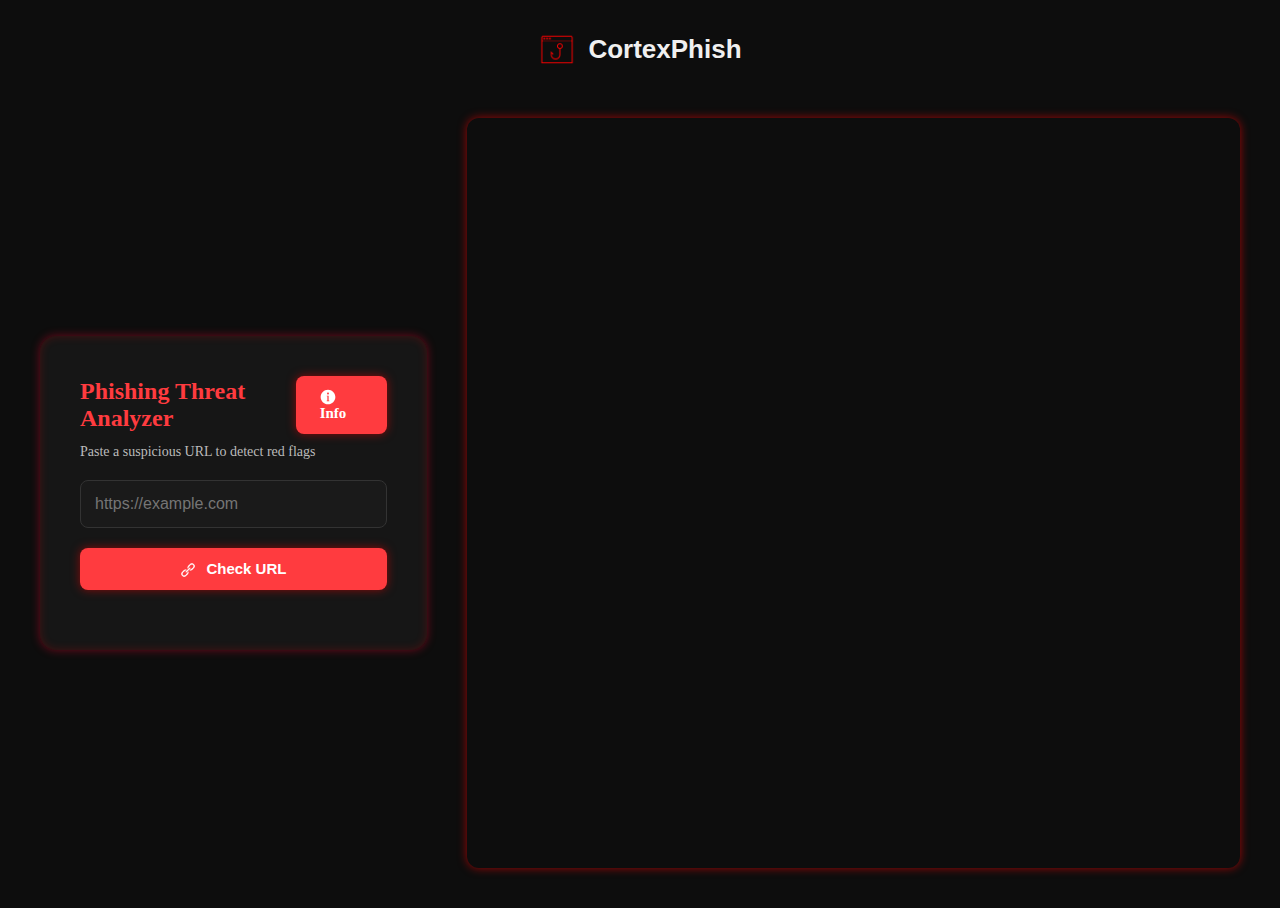
<file: index.html>
<!DOCTYPE html>
<html lang="en">
<head>
  <meta charset="UTF-8" />
  <meta name="viewport" content="width=device-width, initial-scale=1.0"/>
  <title>CortexPhish</title>
  <link rel="stylesheet" href="style.css" />
  <link rel="icon" href="tab.png" type="image/png">
</head>
<body>

  <!-- Top Logo + Title Section -->
  <div class="main-header">
    <img src="tab.png" alt="Logo" class="logo-icon">
    <h1>CortexPhish</h1>
  </div>

  <div class="main-layout">
    <!-- URL Checker -->
    <div class="container checker-box">
      <div class="header inner-header">
        <h2>Phishing Threat Analyzer</h2>
        <a href="info.html" class="info-button no-underline">
          <img src="info.svg" alt="info" style="width: 16px; vertical-align: middle; margin-right: 6px;">
          Info
        </a>
      </div>
      <p class="subtitle">Paste a suspicious URL to detect red flags</p>
      <input id="urlInput" placeholder="https://example.com" />
      <button onclick="checkURL()">
        <img src="url.png" alt="check" style="width: 16px; vertical-align: middle; margin-right: 6px;">
        Check URL
      </button>
      <div id="result" class="result"></div>
    </div>

    <!-- Optional hidden button -->
    <button id="downloadBtn" onclick="downloadReport()" style="display: none;">Download Report</button>

    <!-- Threat Map -->
    <div class="map-box">
      <iframe src="https://threatmap.checkpoint.com/" frameborder="0"></iframe>
    </div>
  </div>

  <script src="script.js"></script>
</body>
</html>
</file>
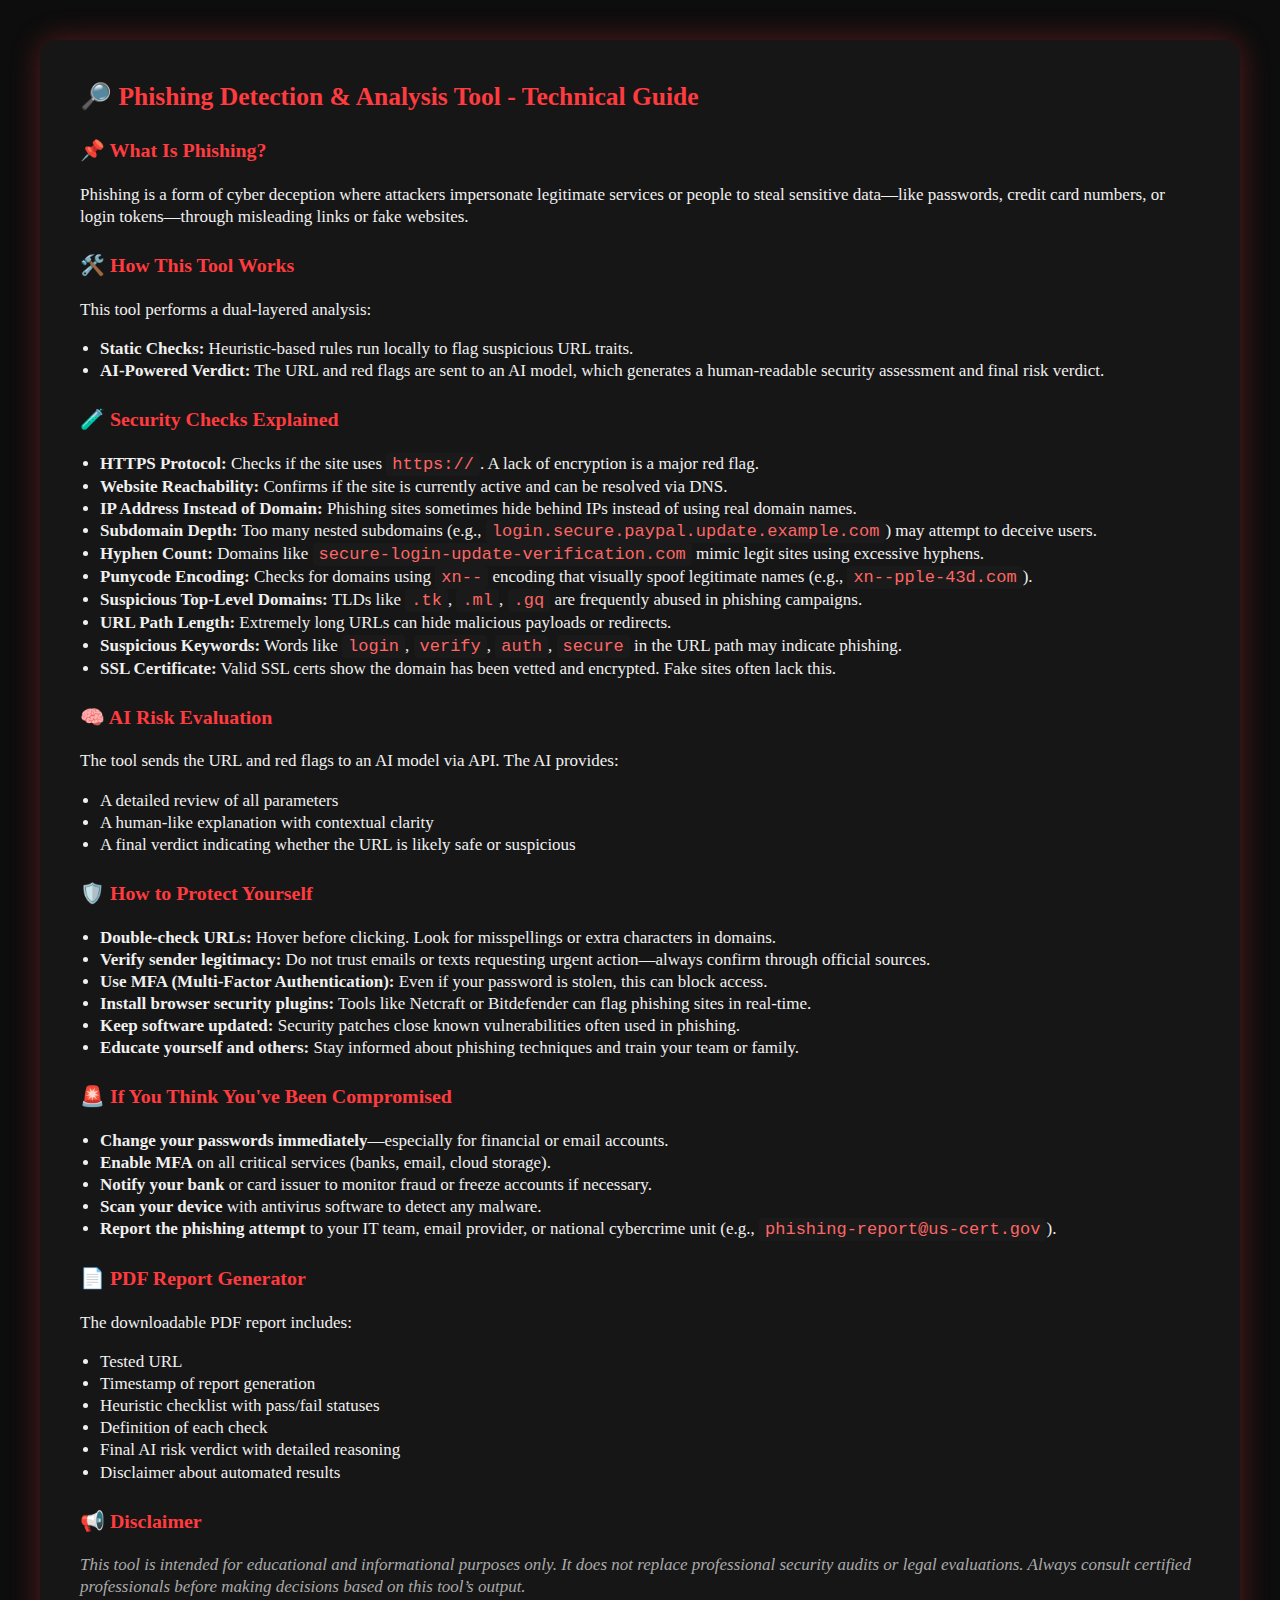
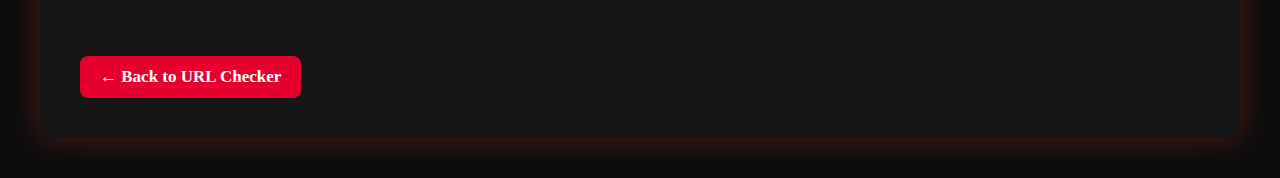
<file: info.html>
<!DOCTYPE html>
<html lang="en">
<head>
  <meta charset="UTF-8" />
  <meta name="viewport" content="width=device-width, initial-scale=1.0" />
  <title>Phishing Analysis Guide</title>
  <link rel="stylesheet" href="style.css" />
  <link rel="icon" href="tab.png" type="image/png" />
  <style>
    .container h3 {
      color: var(--accent);
      margin-top: 25px;
      font-weight: 600;
    }

    ul {
      text-align: left;
      padding-left: 20px;
    }

    a.back {
      display: inline-block;
      margin-top: 40px;
      background-color: var(--primary);
      color: white;
      text-decoration: none;
      padding: 10px 20px;
      border-radius: 8px;
      font-weight: 600;
    }

    a.back:hover {
      background-color: #cc0000;
    }

    .info-section {
      text-align: left;
      max-width: 1200px;
      margin: 40px auto;
      line-height: 1.3;
      font-size: 17px;
    }

    code {
      background-color: #1a1a1a;
      color: #ff6666;
      padding: 2px 6px;
      border-radius: 4px;
    }
  </style>
</head>
<body>
  <div class="container info-section">
    <h2>🔎 Phishing Detection & Analysis Tool - Technical Guide</h2>

    <h3>📌 What Is Phishing?</h3>
    <p>
      Phishing is a form of cyber deception where attackers impersonate legitimate services or people to steal sensitive data—like passwords, credit card numbers, or login tokens—through misleading links or fake websites.
    </p>

    <h3>🛠️ How This Tool Works</h3>
    <p>This tool performs a dual-layered analysis:</p>
    <ul>
      <li><strong>Static Checks:</strong> Heuristic-based rules run locally to flag suspicious URL traits.</li>
      <li><strong>AI-Powered Verdict:</strong> The URL and red flags are sent to an AI model, which generates a human-readable security assessment and final risk verdict.</li>
    </ul>

    <h3>🧪 Security Checks Explained</h3>
    <ul>
      <li><strong>HTTPS Protocol:</strong> Checks if the site uses <code>https://</code>. A lack of encryption is a major red flag.</li>
      <li><strong>Website Reachability:</strong> Confirms if the site is currently active and can be resolved via DNS.</li>
      <li><strong>IP Address Instead of Domain:</strong> Phishing sites sometimes hide behind IPs instead of using real domain names.</li>
      <li><strong>Subdomain Depth:</strong> Too many nested subdomains (e.g., <code>login.secure.paypal.update.example.com</code>) may attempt to deceive users.</li>
      <li><strong>Hyphen Count:</strong> Domains like <code>secure-login-update-verification.com</code> mimic legit sites using excessive hyphens.</li>
      <li><strong>Punycode Encoding:</strong> Checks for domains using <code>xn--</code> encoding that visually spoof legitimate names (e.g., <code>xn--pple-43d.com</code>).</li>
      <li><strong>Suspicious Top-Level Domains:</strong> TLDs like <code>.tk</code>, <code>.ml</code>, <code>.gq</code> are frequently abused in phishing campaigns.</li>
      <li><strong>URL Path Length:</strong> Extremely long URLs can hide malicious payloads or redirects.</li>
      <li><strong>Suspicious Keywords:</strong> Words like <code>login</code>, <code>verify</code>, <code>auth</code>, <code>secure</code> in the URL path may indicate phishing.</li>
      <li><strong>SSL Certificate:</strong> Valid SSL certs show the domain has been vetted and encrypted. Fake sites often lack this.</li>
    </ul>

    <h3>🧠 AI Risk Evaluation</h3>
    <p>The tool sends the URL and red flags to an AI model via API. The AI provides:</p>
    <ul>
      <li>A detailed review of all parameters</li>
      <li>A human-like explanation with contextual clarity</li>
      <li>A final verdict indicating whether the URL is likely safe or suspicious</li>
    </ul>

    <h3>🛡️ How to Protect Yourself</h3>
    <ul>
      <li><strong>Double-check URLs:</strong> Hover before clicking. Look for misspellings or extra characters in domains.</li>
      <li><strong>Verify sender legitimacy:</strong> Do not trust emails or texts requesting urgent action—always confirm through official sources.</li>
      <li><strong>Use MFA (Multi-Factor Authentication):</strong> Even if your password is stolen, this can block access.</li>
      <li><strong>Install browser security plugins:</strong> Tools like Netcraft or Bitdefender can flag phishing sites in real-time.</li>
      <li><strong>Keep software updated:</strong> Security patches close known vulnerabilities often used in phishing.</li>
      <li><strong>Educate yourself and others:</strong> Stay informed about phishing techniques and train your team or family.</li>
    </ul>

    <h3>🚨 If You Think You've Been Compromised</h3>
    <ul>
      <li><strong>Change your passwords immediately</strong>—especially for financial or email accounts.</li>
      <li><strong>Enable MFA</strong> on all critical services (banks, email, cloud storage).</li>
      <li><strong>Notify your bank</strong> or card issuer to monitor fraud or freeze accounts if necessary.</li>
      <li><strong>Scan your device</strong> with antivirus software to detect any malware.</li>
      <li><strong>Report the phishing attempt</strong> to your IT team, email provider, or national cybercrime unit (e.g., <code>phishing-report@us-cert.gov</code>).</li>
    </ul>

    <h3>📄 PDF Report Generator</h3>
    <p>The downloadable PDF report includes:</p>
    <ul>
      <li>Tested URL</li>
      <li>Timestamp of report generation</li>
      <li>Heuristic checklist with pass/fail statuses</li>
      <li>Definition of each check</li>
      <li>Final AI risk verdict with detailed reasoning</li>
      <li>Disclaimer about automated results</li>
    </ul>

    <h3>📢 Disclaimer</h3>
    <p style="color: #aaa; font-style: italic;">
      This tool is intended for educational and informational purposes only. It does not replace professional security audits or legal evaluations. Always consult certified professionals before making decisions based on this tool’s output.
    </p>

    <a href="index.html" class="back">← Back to URL Checker</a>
  </div>
</body>
</html>
</file>
<file: style.css>
:root {
    --primary: #e6002e;
    --accent: #ff3b3f;
    --background: #0d0d0d;
    --container-bg: #161616;
    --text: #f0f0f0;
    --success: #00e676;
    --danger: #ff4d4d;
    --glow: rgba(255, 59, 63, 0.5);
  }
  
  * {
    box-sizing: border-box;
  }
  
  body {
    margin: 0;
    background: var(--background);
    color: var(--text);
    font-family: 'Segoe UI';
  }
  
  .header {
    display: flex;
    justify-content: space-between;
    align-items: center;
    padding: 20px 40px;
    background-color: var(--container-bg);
    box-shadow: 0 4px 12px rgba(255, 0, 0, 0.1);
  }
  
  .inner-header {
    padding: 0;
    background: transparent;
    box-shadow: none;
  }
  
  h2 {
    margin: 0;
    color: var(--accent);
    font-weight: 600;
  }
  
  .subtitle {
    color: #bbbbbb;
    font-size: 14px;
    margin: 10px 0 20px;
  }
  
  .container {
    background-color: var(--container-bg);
    border-radius: 16px;
    padding: 40px;
    box-shadow: 0 0 30px rgba(255, 59, 63, 0.3);
    max-width: 680px;
    width: 100%;
    text-align: center;
    margin: auto;
  }
  
  input {
    width: 100%;
    padding: 14px;
    font-size: 16px;
    background-color: #1a1a1a;
    color: white;
    border: 1px solid #333;
    border-radius: 8px;
    margin-bottom: 20px;
    transition: border-color 0.3s;
  }
  
  input:focus {
    border-color: var(--glow);
    outline: none;
  }
  
  button,
  .info-button {
    background-color: var(--accent);
    color: white;
    padding: 12px 24px;
    font-size: 15px;
    font-weight: 600;
    border: none;
    border-radius: 8px;
    cursor: pointer;
    box-shadow: 0 0 10px rgba(255, 0, 0, 0.5);
    transition: background-color 0.3s, box-shadow 0.3s;
  }
  
  button:hover,
  .info-button:hover {
    background-color: #cc0000;
    box-shadow: 0 0 15px rgba(255, 0, 0, 0.7);
  }
  
  .result {
    margin-top: 20px;
    font-size: 18px;
    font-weight: bold;
  }
  
  .result.success {
    color: var(--success);
  }
  
  .result.error {
    color: var(--danger);
  }
  
  .ai-box {
    background-color: #111;
    color: #ffffff;
    border: 1px solid var(--accent);
    padding: 20px;
    margin-top: 20px;
    border-radius: 10px;
    font-size: 12px;
    line-height: 1.5;
    box-shadow: 0 0 12px rgba(255, 255, 255, 0.2);
    max-width: 100%;
    overflow-wrap: break-word;
    white-space: pre-wrap;
    word-break: break-word;
  }
  
  .wrap-text {
    white-space: pre-wrap;
    word-wrap: break-word;
    overflow-wrap: break-word;
  }
  
  .main-layout {
    display: grid;
    grid-template-columns: 1fr 2fr;
    gap: 40px;
    padding: 40px;
    background-color: var(--background);
  }
  
  .checker-box {
    background-color: var(--container-bg);
    border-radius: 16px;
    padding: 40px;
    box-shadow: 0 0 10px rgba(255, 0, 51, 0.4), inset 0 0 10px rgba(255, 0, 0, 0.2);
    display: flex;
    flex-direction: column;
    text-align: left;
  }
  
  .map-box {
    width: 100%;
    height: 750px;
    border-radius: 12px;
    box-shadow: 0 0 10px rgba(255, 0, 0, 0.6);
    overflow: hidden;
  }
  
  .map-box iframe {
    width: 100%;
    height: 100%;
  }
  
  .no-underline {
    text-decoration: none;
  }
  
  .main-header {
    display: flex;
    justify-content: center;
    align-items: center;
    gap: 12px;
    padding: 30px 20px 10px;
    background-color: var(--background);
  }
  
  .logo-icon {
    width: 38px;
    height: 38px;
  }
  
  .main-header h1 {
    font-family: 'Segoe UI Semibold', 'Segoe UI', sans-serif;
    font-size: 26px;
    font-weight: 600;
    color: var(--text);
    margin: 0;
  }
</file>
